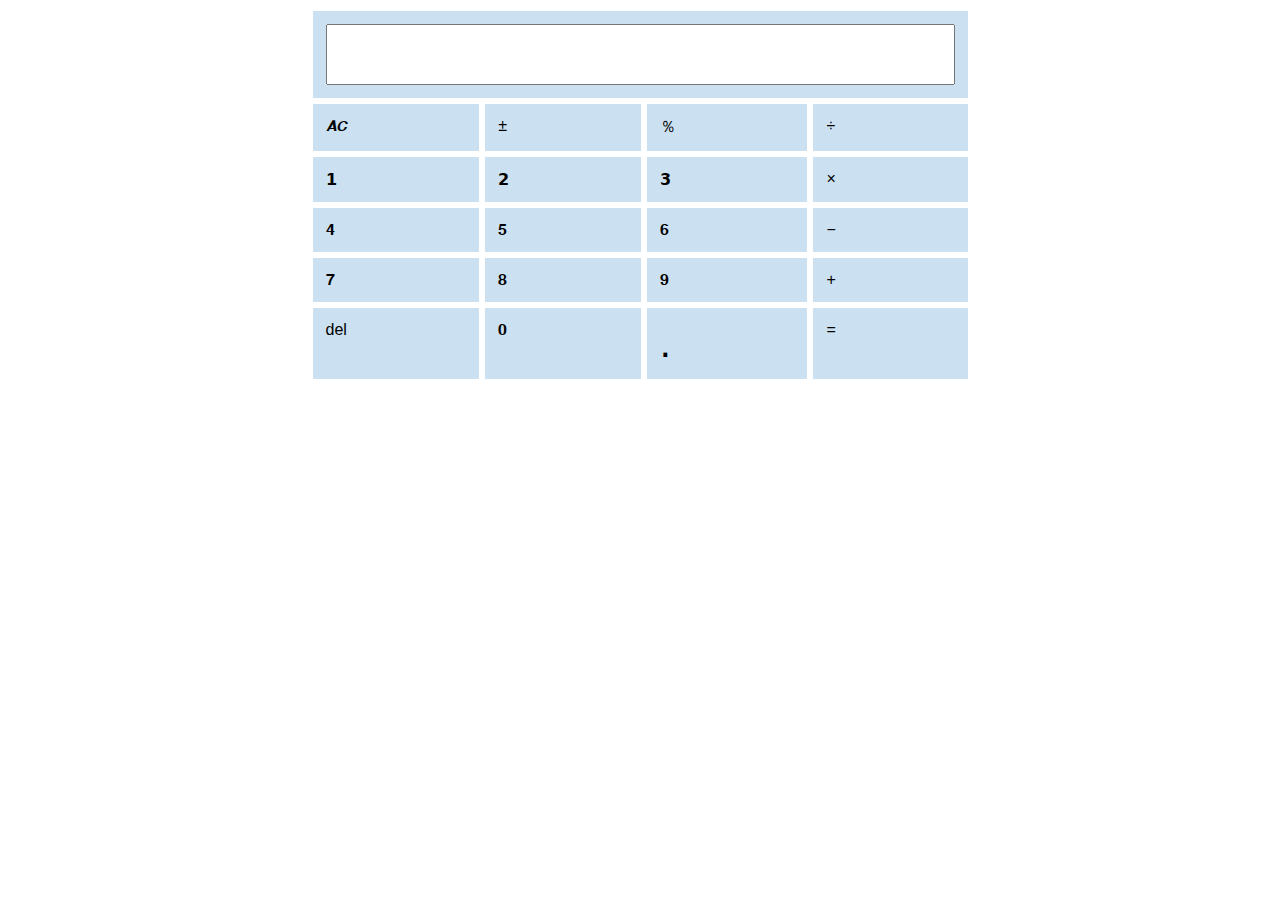
<file: 01_beta_calculator/index.html>
<!DOCTYPE html>
<html>

<head>
    <meta charset="UTF-8">
    <title>Calculator 🧮</title>
    <link rel="stylesheet" href="calculator_index.css">
    <link rel="preconnect" href="https://fonts.googleapis.com">
    <link rel="preconnect" href="https://fonts.gstatic.com" crossorigin>
    <link
        href="https://fonts.googleapis.com/css2?family=Roboto:ital,wght@0,100;0,300;0,400;0,500;0,700;0,900;1,100;1,300;1,400;1,500;1,700;1,900&display=swap"
        rel="stylesheet">
</head>

<body>
    <div id="calculator_border">
        <div id="calculator_body">
            <div class="grid-container">
                <div class="output-item" id="output-display">
                    <div id="display-div">
                        <input type="text" id="input" class="input" value="">
                    </div>
                </div>
                <div class="button" id="ac">𝘼𝘾</div>
                <div class="button" id="plus-minus">±</div> 
                <div class="button" id="percent">％</div>
                <div class="button" id="divide">÷</div>
                <div class="button" id="one">𝟭</div>
                <div class="button" id="two">𝟮</div>
                <div class="button" id="three">𝟯</div>  
                <div class="button" id="multiply">×</div>  
                <div class="button" id="four">𝟒</div>
                <div class="button" id="five">𝟓</div>
                <div class="button" id="six">𝟔</div>  
                <div class="button" id="subtract">−</div>  
                <div class="button" id="seven">𝟕</div>
                <div class="button" id="eight">𝟖</div>
                <div class="button" id="nine">𝟗</div>
                <div class="button" id="add">+</div>
                <div class="button" id="delete">del</div>
                <div class="button" id="zero">𝟎</div>
                <div class="button" id="decimal" style="font-size:40px">.</div>
                <div class="button" id="equals">=</div>

              </div>

              
            
        </div>
    </div>
   



    </div>

    <script src="calculator_index.js"></script>
</body>


</html>
</file>
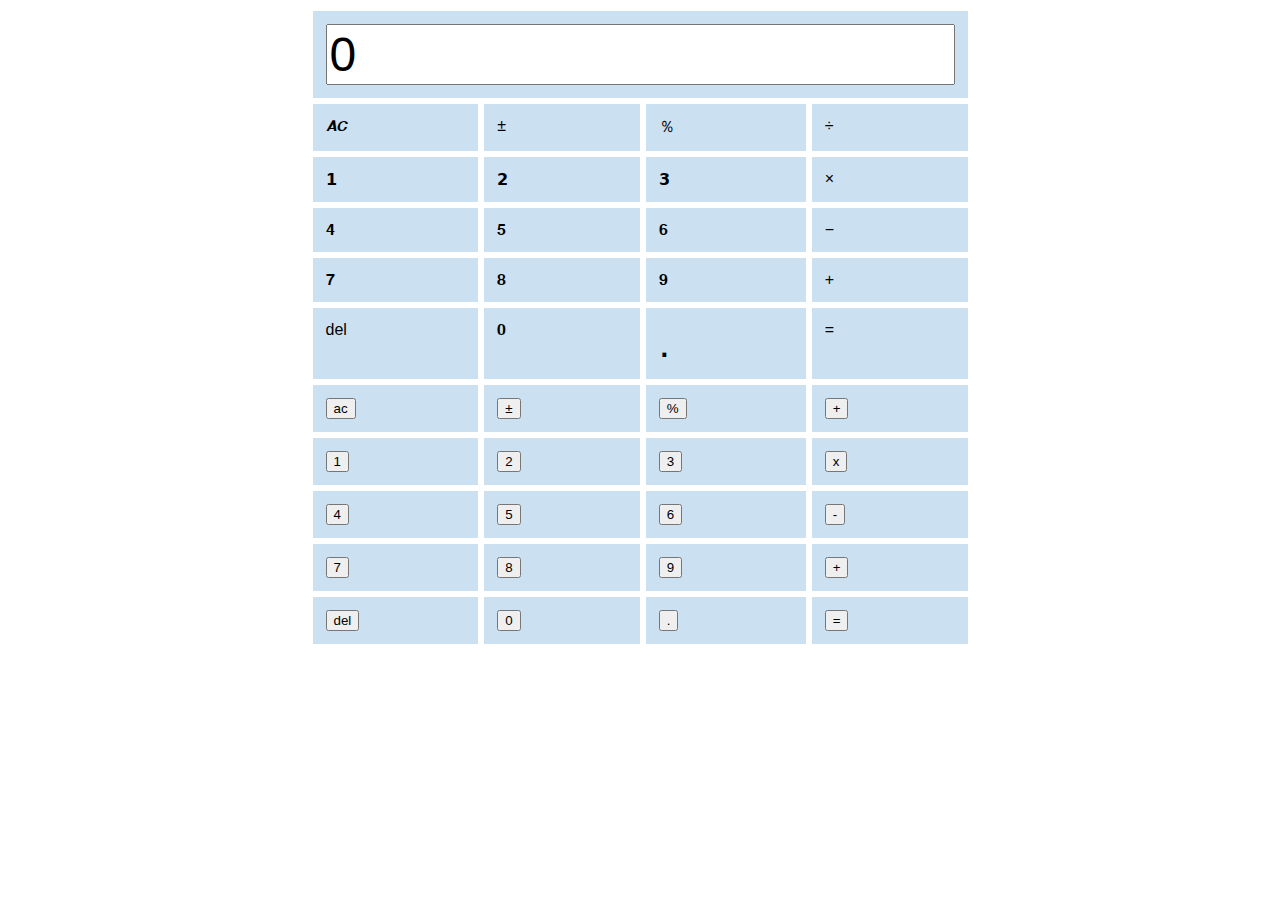
<file: 02_beta_calculator/index.html>
<!DOCTYPE html>
<html>

<head>
    <meta charset="UTF-8">
    <title>Calculator 🧮</title>
    <link rel="stylesheet" href="calculator_index.css">
    <link rel="preconnect" href="https://fonts.googleapis.com">
    <link rel="preconnect" href="https://fonts.gstatic.com" crossorigin>
    <link
        href="https://fonts.googleapis.com/css2?family=Roboto:ital,wght@0,100;0,300;0,400;0,500;0,700;0,900;1,100;1,300;1,400;1,500;1,700;1,900&display=swap"
        rel="stylesheet">
</head>

<body>
    <div id="calculator_border">
        <div id="calculator_body">
            <div class="grid-container">
                <div class="output-item" id="output-display">
                    <div id="display-div">
                        <input type="text" id="input" class="input" value="0">
                    </div>
                </div>
                <div class="button" id="ac">𝘼𝘾</div>
                <div class="button" id="plus-minus">±</div> 
                <div class="button" id="percent">％</div>
                <div class="button" id="divide">÷</div>
                <div class="number" id="one">𝟭</div>
                <div class="number" id="two">𝟮</div>
                <div class="number" id="three">𝟯</div>  
                <div class="button" id="multiply">×</div>  
                <div class="number" id="four">𝟒</div>
                <div class="number" id="five">𝟓</div>
                <div class="number" id="six">𝟔</div>  
                <div class="button" id="subtract">−</div>  
                <div class="number" id="seven">𝟕</div>
                <div class="number" id="eight">𝟖</div>
                <div class="number" id="nine">𝟗</div>
                <div class="button" id="add">+</div>
                <div class="button" id="delete">del</div>
                <div class="number" id="zero">𝟎</div>
                <div class="button" id="decimal" style="font-size:40px">.</div>
                <div class="button" id="equals">=</div>

                <div class="btn"><button class="operat" id="1">ac</button></div>
                <div class="btn"><button class="operat" id="2">±</button></div>
                <div class="btn"><button class="operat" id="3">%</button></div>
                <div class="btn"><button class="operat" id="4">+</button></div>
                <div class="btn"><button class="digit" id="5">1</button></div>
                <div class="btn"><button class="digit" id="6">2</button></div>
                <div class="btn"><button class="digit" id="7">3</button></div>
                <div class="btn"><button class="operat" id="8">x</button></div>
                <div class="btn"><button class="digit" id="9">4</button></div>
                <div class="btn"><button class="digit" id="10">5</button></div>
                <div class="btn"><button class="digit" id="11">6</button></div>
                <div class="btn"><button class="operat" id="12">-</button></div>
                <div class="btn"><button class="digit" id="13">7</button></div>
                <div class="btn"><button class="digit" id="14">8</button></div>
                <div class="btn"><button class="digit" id="15">9</button></div>
                <div class="btn"><button class="operat" id="16">+</button></div>
                <div class="btn"><button class="operat" id="17">del</button></div>
                <div class="btn"><button class="digit" id="18">0</button></div>
                <div class="btn"><button class="decimal" id="19">.</button></div>
                <div class="btn"><button class="operat" id="20">=</button></div>
              </div>


              
            
        </div>
    </div>
   



    </div>

    <script src="calculator_index.js"></script>
</body>


</html>
</file>
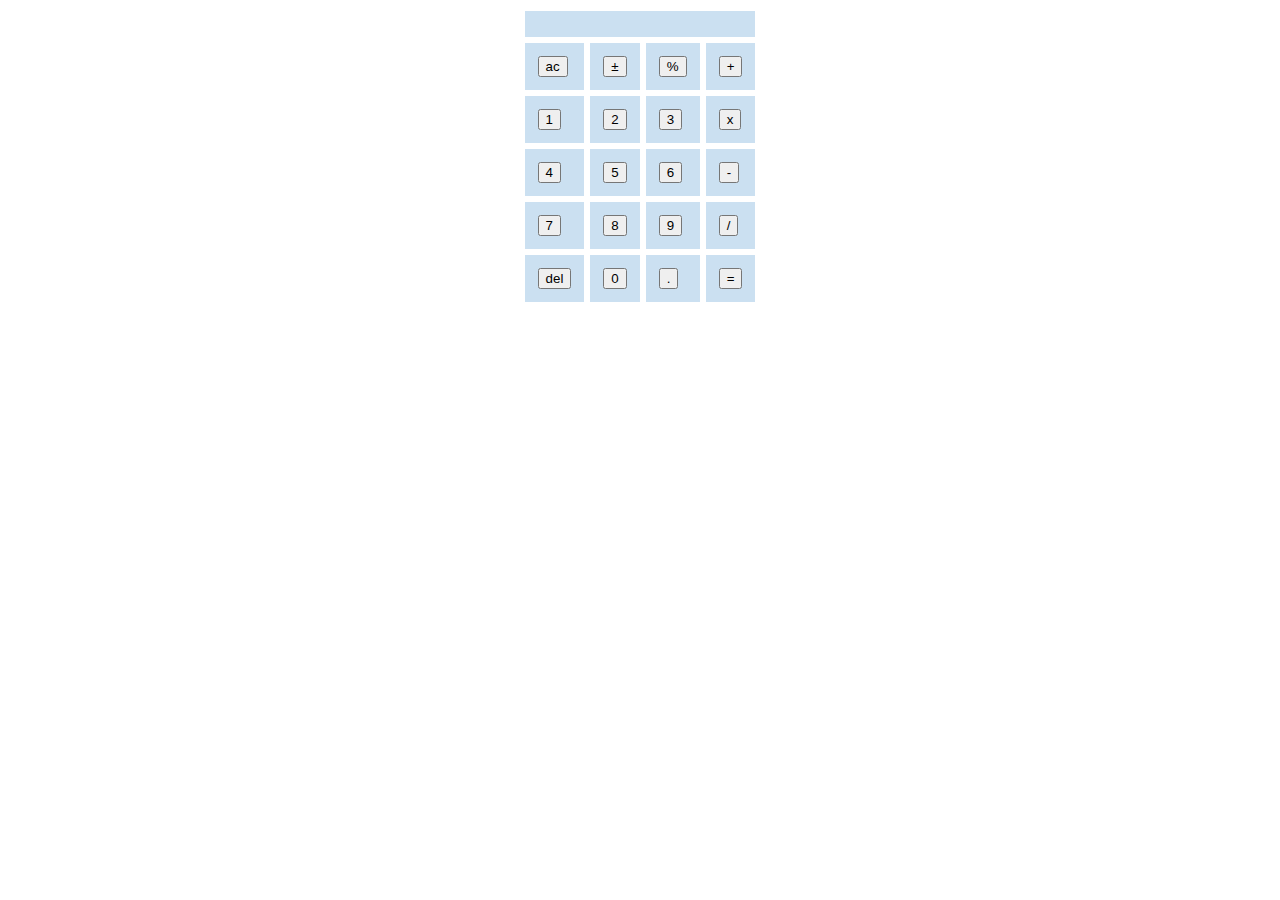
<file: 03_beta_calculator/index.html>
<!DOCTYPE html>
<html>

<head>
    <meta charset="UTF-8">
    <title>Calculator 🧮</title>
    <link rel="stylesheet" href="calculator_index.css">
    <link rel="preconnect" href="https://fonts.googleapis.com">
    <link rel="preconnect" href="https://fonts.gstatic.com" crossorigin>
    <link
        href="https://fonts.googleapis.com/css2?family=Roboto:ital,wght@0,100;0,300;0,400;0,500;0,700;0,900;1,100;1,300;1,400;1,500;1,700;1,900&display=swap"
        rel="stylesheet">
</head>

<body>
    <div id="calculator_border">
        <div id="calculator_body">
            <div class="grid-container">
                <div class="output-item" id="output-display">
                    <div id="display-div">
                        <div id="display" class="display"></div>
                    </div>
                </div>
               

                <div class="btn"><button class="clear" id="clear">ac</button></div>
                <div class="btn"><button class="sign" id="sign">±</button></div>
                <div class="btn"><button class="percentage" id="percentage">%</button></div>
                <div class="btn"><button class="opperate" id="plus">+</button></div>
                <div class="btn"><button class="digits" id="one">1</button></div>
                <div class="btn"><button class="digits" id="two">2</button></div>
                <div class="btn"><button class="digits" id="three">3</button></div>
                <div class="btn"><button class="opperate" id="times">x</button></div>
                <div class="btn"><button class="digits" id="four">4</button></div>
                <div class="btn"><button class="digits" id="five">5</button></div>
                <div class="btn"><button class="digits" id="six">6</button></div>
                <div class="btn"><button class="opperate" id="minus">-</button></div>
                <div class="btn"><button class="digits" id="seven">7</button></div>
                <div class="btn"><button class="digits" id="eight">8</button></div>
                <div class="btn"><button class="digits" id="nine">9</button></div>
                <div class="btn"><button class="opperate" id="divide">/</button></div>
                <div class="btn"><button class="delete" id="delete">del</button></div>
                <div class="btn"><button class="digits" id="zero">0</button></div>
                <div class="btn"><button class="decimal" id="decimal">.</button></div>
                <div class="btn"><button class="equals" id="equals">=</button></div>
              </div>


              
            
        </div>
    </div>
   



    </div>

    <script src="calculator_index.js"></script>
</body>


</html>
</file>
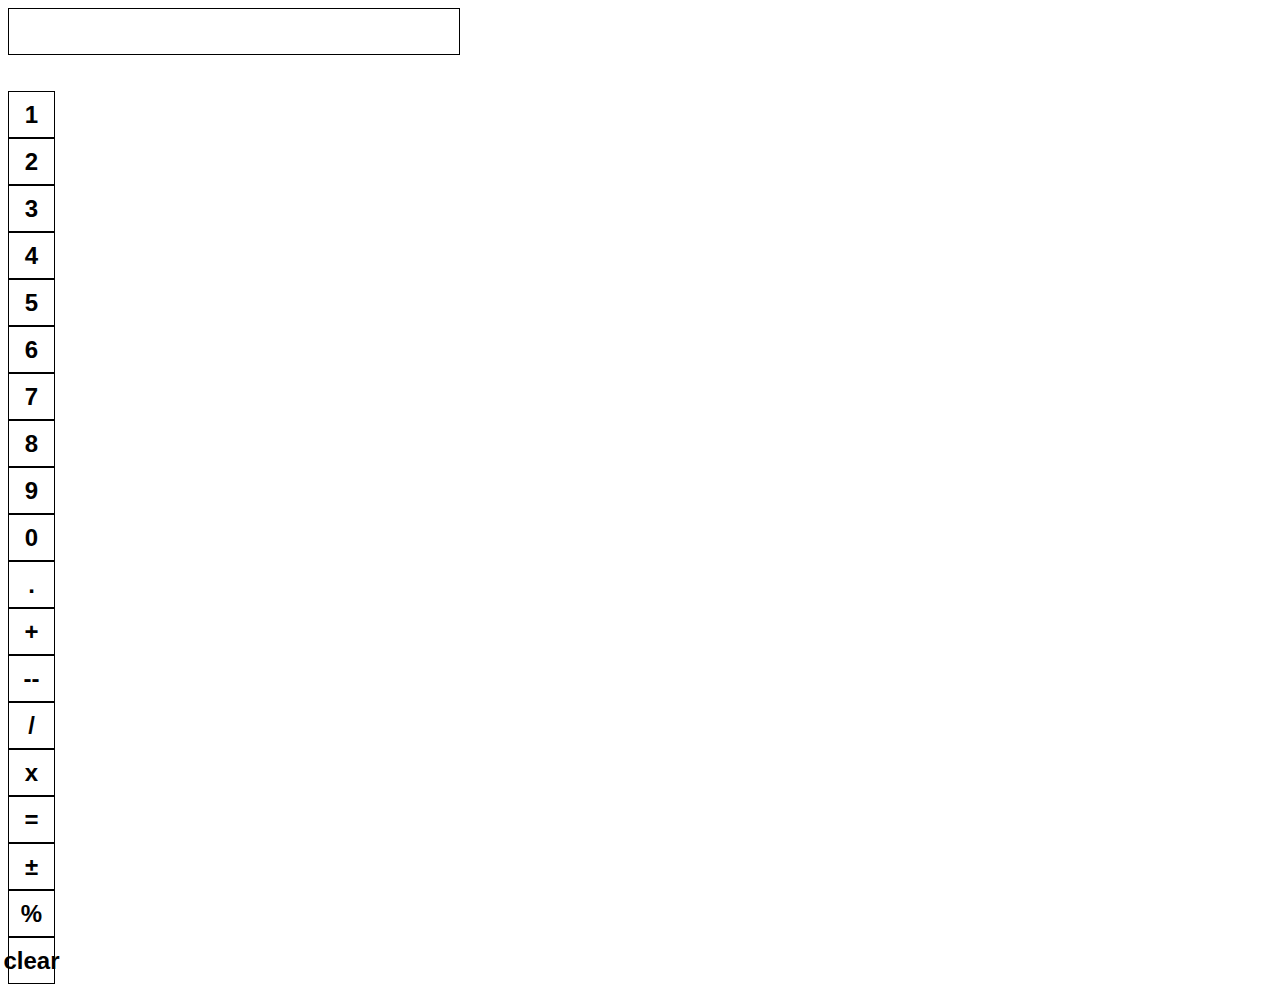
<file: calculator_test/test_calc.html>
<!DOCTYPE html>
<html>

<head>
    <meta charset="UTF-8">
    <title>Calculator 🧮</title>
    <link rel="stylesheet" href="test_calc.css">
    <link rel="preconnect" href="https://fonts.googleapis.com">
    <link rel="preconnect" href="https://fonts.gstatic.com" crossorigin>
    <link
        href="https://fonts.googleapis.com/css2?family=Roboto:ital,wght@0,100;0,300;0,400;0,500;0,700;0,900;1,100;1,300;1,400;1,500;1,700;1,900&display=swap"
        rel="stylesheet">
</head>
<body>
    <div id="test"></div>
    <br>
    <br>
    <div class="dgt">1</div>
    <div class="dgt">2</div>
    <div class="dgt">3</div>
    <div class="dgt">4</div>
    <div class="dgt">5</div>
    <div class="dgt">6</div>
    <div class="dgt">7</div>
    <div class="dgt">8</div>
    <div class="dgt">9</div>
    <div class="dgt">0</div>
    <div class="decimal" id="dec">.</div>
    <div class="operator">+</div>
    <div class="operator">--</div>
    <div class="operator">/</div>
    <div class="operator">x</div>
    <div class="operator">=</div>
    <div class="operator">±</div>
    <div class="operator">%</div>
    <div class="clear" id="clear">clear</div>
    
    <script src="test_calc.js"></script>
</body>


</html>
</file>
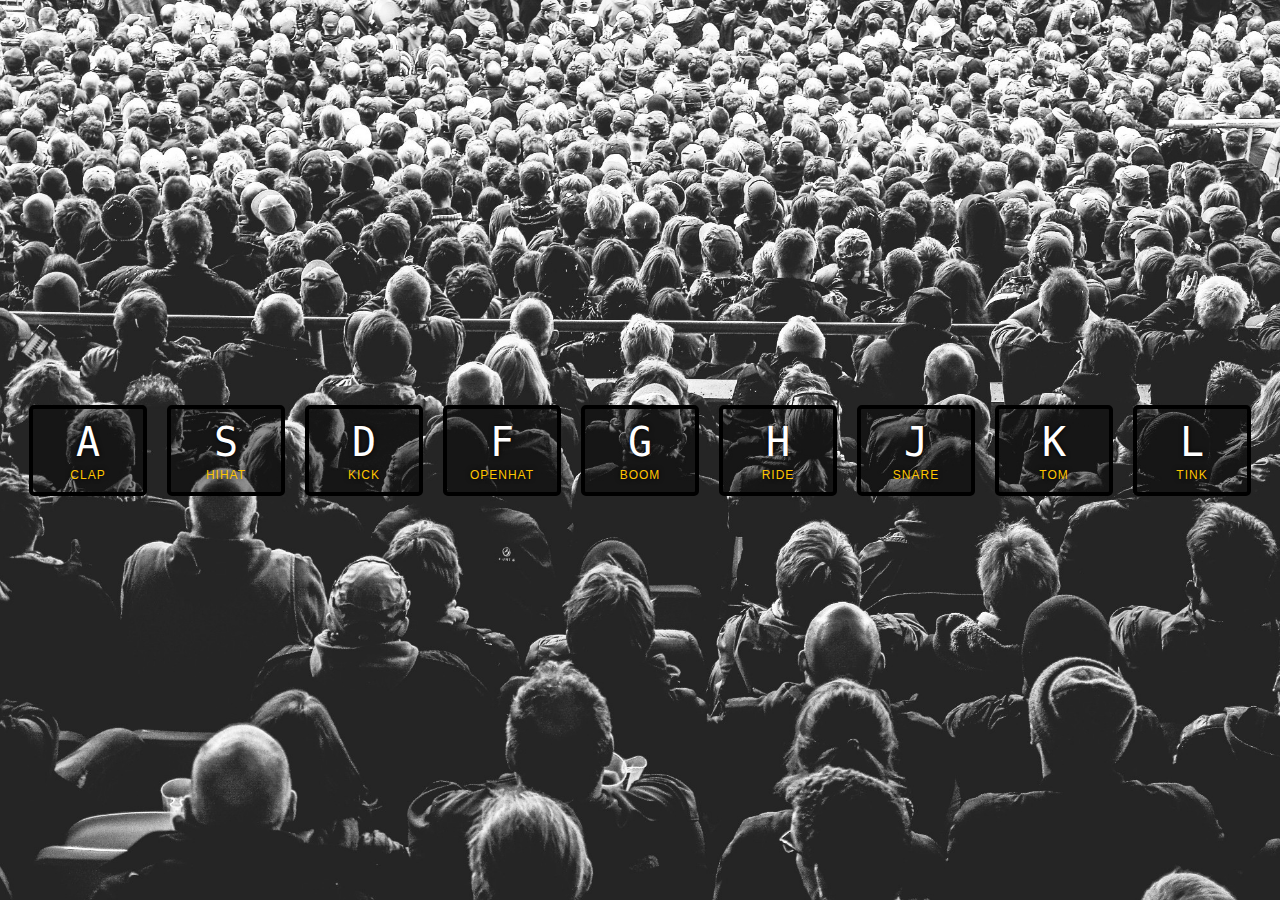
<file: resources/01 - JavaScript Drum Kit/index-FINISHED.html>
<!DOCTYPE html>
<html lang="en">
<head>
  <meta charset="UTF-8">
  <title>JS Drum Kit</title>
  <link rel="stylesheet" href="style.css">
</head>
<body>


  <div class="keys">
    <div data-key="65" class="key">
      <kbd>A</kbd>
      <span class="sound">clap</span>
    </div>
    <div data-key="83" class="key">
      <kbd>S</kbd>
      <span class="sound">hihat</span>
    </div>
    <div data-key="68" class="key">
      <kbd>D</kbd>
      <span class="sound">kick</span>
    </div>
    <div data-key="70" class="key">
      <kbd>F</kbd>
      <span class="sound">openhat</span>
    </div>
    <div data-key="71" class="key">
      <kbd>G</kbd>
      <span class="sound">boom</span>
    </div>
    <div data-key="72" class="key">
      <kbd>H</kbd>
      <span class="sound">ride</span>
    </div>
    <div data-key="74" class="key">
      <kbd>J</kbd>
      <span class="sound">snare</span>
    </div>
    <div data-key="75" class="key">
      <kbd>K</kbd>
      <span class="sound">tom</span>
    </div>
    <div data-key="76" class="key">
      <kbd>L</kbd>
      <span class="sound">tink</span>
    </div>
  </div>

  <audio data-key="65" src="sounds/clap.wav"></audio>
  <audio data-key="83" src="sounds/hihat.wav"></audio>
  <audio data-key="68" src="sounds/kick.wav"></audio>
  <audio data-key="70" src="sounds/openhat.wav"></audio>
  <audio data-key="71" src="sounds/boom.wav"></audio>
  <audio data-key="72" src="sounds/ride.wav"></audio>
  <audio data-key="74" src="sounds/snare.wav"></audio>
  <audio data-key="75" src="sounds/tom.wav"></audio>
  <audio data-key="76" src="sounds/tink.wav"></audio>

<script>
  function removeTransition(e) {
    if (e.propertyName !== 'transform') return;
    e.target.classList.remove('playing');
  }

  function playSound(e) {
    const audio = document.querySelector(`audio[data-key="${e.keyCode}"]`);
    const key = document.querySelector(`div[data-key="${e.keyCode}"]`);
    if (!audio) return;

    key.classList.add('playing');
    audio.currentTime = 0;
    audio.play();
  }

  const keys = Array.from(document.querySelectorAll('.key'));
  keys.forEach(key => key.addEventListener('transitionend', removeTransition));
  window.addEventListener('keydown', playSound);
</script>


</body>
</html>
</file>
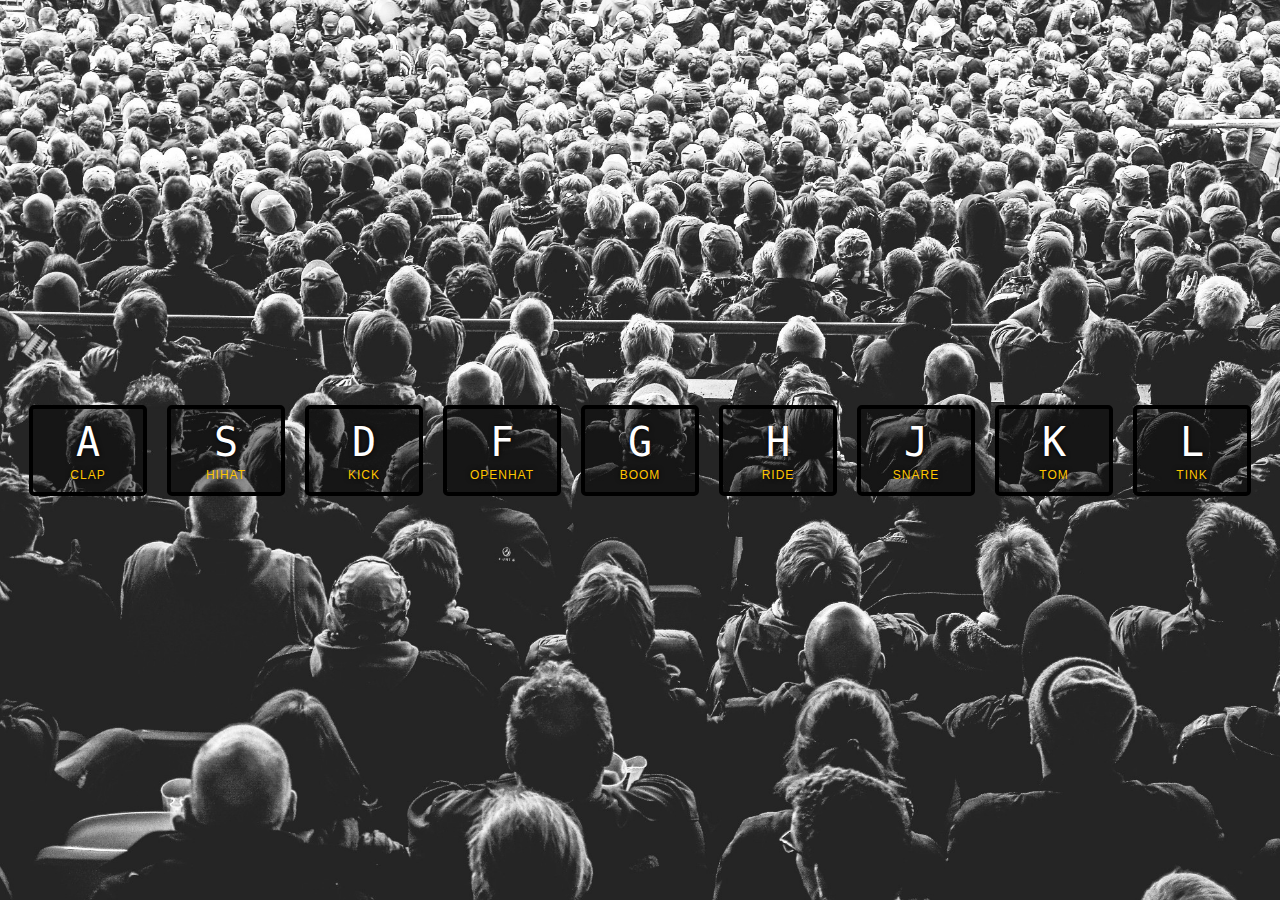
<file: resources/01 - JavaScript Drum Kit/index-START.html>
<!DOCTYPE html>
<html lang="en">
<head>
  <meta charset="UTF-8">
  <title>JS Drum Kit</title>
  <link rel="stylesheet" href="style.css">
</head>
<body>


  <div class="keys">
    <div data-key="65" class="key">
      <kbd>A</kbd>
      <span class="sound">clap</span>
    </div>
    <div data-key="83" class="key">
      <kbd>S</kbd>
      <span class="sound">hihat</span>
    </div>
    <div data-key="68" class="key">
      <kbd>D</kbd>
      <span class="sound">kick</span>
    </div>
    <div data-key="70" class="key">
      <kbd>F</kbd>
      <span class="sound">openhat</span>
    </div>
    <div data-key="71" class="key">
      <kbd>G</kbd>
      <span class="sound">boom</span>
    </div>
    <div data-key="72" class="key">
      <kbd>H</kbd>
      <span class="sound">ride</span>
    </div>
    <div data-key="74" class="key">
      <kbd>J</kbd>
      <span class="sound">snare</span>
    </div>
    <div data-key="75" class="key">
      <kbd>K</kbd>
      <span class="sound">tom</span>
    </div>
    <div data-key="76" class="key">
      <kbd>L</kbd>
      <span class="sound">tink</span>
    </div>
  </div>

  <audio data-key="65" src="sounds/clap.wav"></audio>
  <audio data-key="83" src="sounds/hihat.wav"></audio>
  <audio data-key="68" src="sounds/kick.wav"></audio>
  <audio data-key="70" src="sounds/openhat.wav"></audio>
  <audio data-key="71" src="sounds/boom.wav"></audio>
  <audio data-key="72" src="sounds/ride.wav"></audio>
  <audio data-key="74" src="sounds/snare.wav"></audio>
  <audio data-key="75" src="sounds/tom.wav"></audio>
  <audio data-key="76" src="sounds/tink.wav"></audio>

<script>
window.addEventListener( 'keydown', function (e){
    const sound = document.querySelector(`audio[data-key="${e.keyCode}"]`);
                                                                                /* `audio` select the <audio> tag
                                                                                we use backticks instead of '' because of the 
                                                                                E6 template string method we are about to use...
                                                                                [] attribute or property - of - selector
                                                                                data-key is the property or attribute. depends on the resource you reference.
                                                                                ${} is the ES6 Template String method 
                                                                                in order to feed in a variable string
                                                                                e.keyCode applies the keyCode function
                                                                                to the variable (e) 
                                                                                which will be called back up to the function (e) 
                                                                                by making the new variable sound = to the <audio> tag with a property of the 
                                                                                based on whatever keystroke is key'd down
                                                                                when it matches the data-key's value within the html 
                                                                                eg. a = "65" */  
    const key = document.querySelector(`.key[data-key="${e.keyCode}"]`);        /* accessing the .key class from the <div> tag */
    console.log(sound);                                                         /* to test in console if it's working and see all the event stats */
    if (!sound) return;                                                         /* stop the function from running altogether if there 
                                                                                is no associated data-key value in the html*/
    sound.currentTime = 0;                                                      /* rewinds the audio to the start so one can play in 
                                                                                quick succession the sound */
    sound.play();                                                               /* selects appropriate <audio> tag and plays the .wav file */
    console.log(key);                                                           /* the console shows the div tag with the .key class */
    key.classList.add('playing');
    
    
  });
  
  function removeTransition(e){
    if(e.propertyName !== 'transform') return;
    this.classList.remove('playing');
  };

  
  const keys = document.querySelectorAll('.key');
  keys.forEach(key => key.addEventListener('transitionend', removeTransition)); 
    
</script>


</body>
</html>
</file>
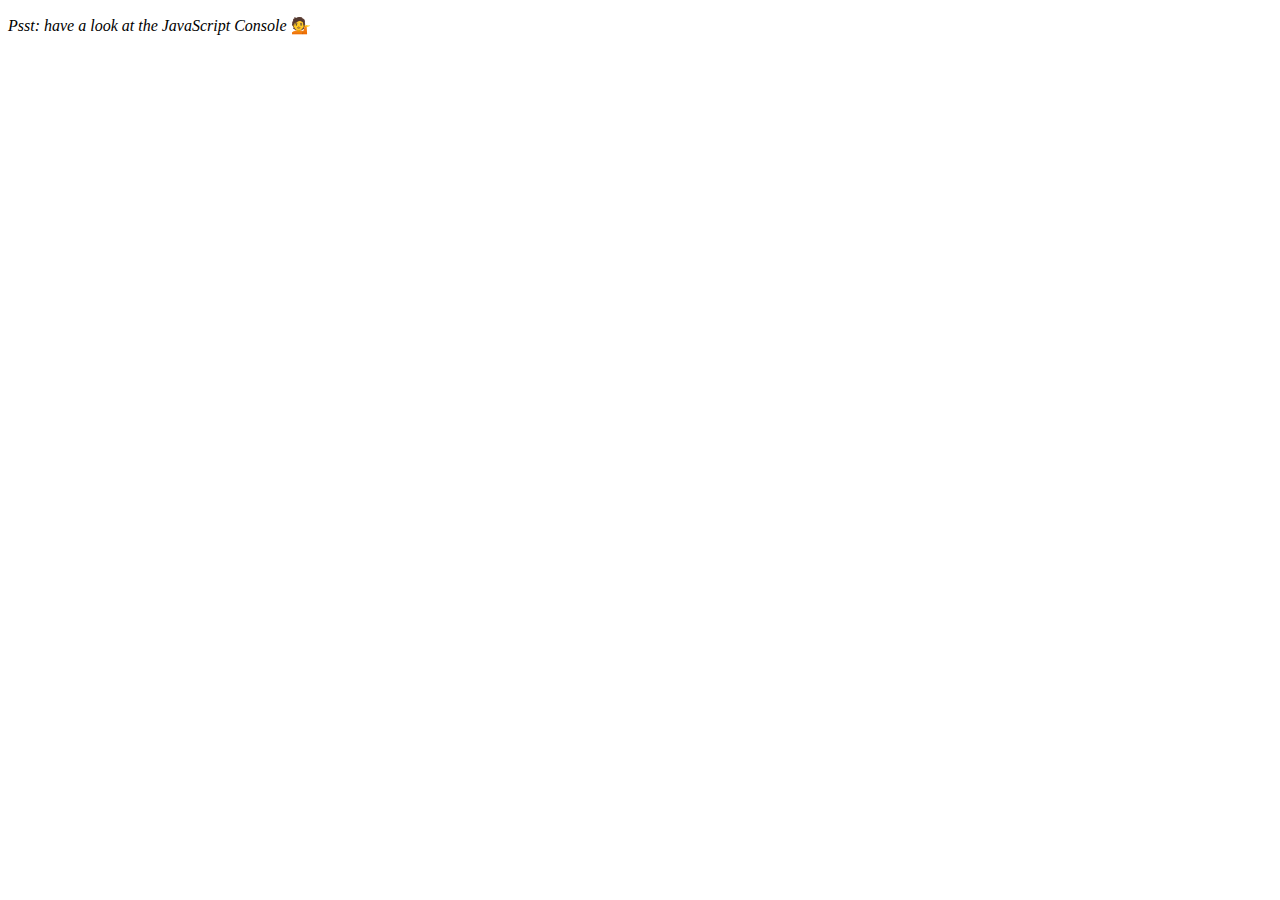
<file: resources/04 - Array Cardio Day 1/index-FINISHED.html>
<!DOCTYPE html>
<html lang="en">
<head>
  <meta charset="UTF-8">
  <title>Array Cardio 💪</title>
</head>
<body>
  <p><em>Psst: have a look at the JavaScript Console</em> 💁</p>
  <script>
    // Get your shorts on - this is an array workout!
    // ## Array Cardio Day 1

    // Some data we can work with

    const inventors = [
      { first: 'Albert', last: 'Einstein', year: 1879, passed: 1955 },
      { first: 'Isaac', last: 'Newton', year: 1643, passed: 1727 },
      { first: 'Galileo', last: 'Galilei', year: 1564, passed: 1642 },
      { first: 'Marie', last: 'Curie', year: 1867, passed: 1934 },
      { first: 'Johannes', last: 'Kepler', year: 1571, passed: 1630 },
      { first: 'Nicolaus', last: 'Copernicus', year: 1473, passed: 1543 },
      { first: 'Max', last: 'Planck', year: 1858, passed: 1947 },
      { first: 'Katherine', last: 'Blodgett', year: 1898, passed: 1979 },
      { first: 'Ada', last: 'Lovelace', year: 1815, passed: 1852 },
      { first: 'Sarah E.', last: 'Goode', year: 1855, passed: 1905 },
      { first: 'Lise', last: 'Meitner', year: 1878, passed: 1968 },
      { first: 'Hanna', last: 'Hammarström', year: 1829, passed: 1909 }
    ];

    const people = [
      'Bernhard, Sandra', 'Bethea, Erin', 'Becker, Carl', 'Bentsen, Lloyd', 'Beckett, Samuel', 'Blake, William', 'Berger, Ric', 'Beddoes, Mick', 'Beethoven, Ludwig',
      'Belloc, Hilaire', 'Begin, Menachem', 'Bellow, Saul', 'Benchley, Robert', 'Blair, Robert', 'Benenson, Peter', 'Benjamin, Walter', 'Berlin, Irving',
      'Benn, Tony', 'Benson, Leana', 'Bent, Silas', 'Berle, Milton', 'Berry, Halle', 'Biko, Steve', 'Beck, Glenn', 'Bergman, Ingmar', 'Black, Elk', 'Berio, Luciano',
      'Berne, Eric', 'Berra, Yogi', 'Berry, Wendell', 'Bevan, Aneurin', 'Ben-Gurion, David', 'Bevel, Ken', 'Biden, Joseph', 'Bennington, Chester', 'Bierce, Ambrose',
      'Billings, Josh', 'Birrell, Augustine', 'Blair, Tony', 'Beecher, Henry', 'Biondo, Frank'
    ];
    
    // Array.prototype.filter()
    // 1. Filter the list of inventors for those who were born in the 1500's
    const fifteen = inventors.filter(inventor => (inventor.year >= 1500 && inventor.year < 1600));

    console.table(fifteen);

    // Array.prototype.map()
    // 2. Give us an array of the inventor first and last names
    const fullNames = inventors.map(inventor => `${inventor.first} ${inventor.last}`);
    console.log(fullNames);

    // Array.prototype.sort()
    // 3. Sort the inventors by birthdate, oldest to youngest
    // const ordered = inventors.sort(function(a, b) {
    //   if(a.year > b.year) {
    //     return 1;
    //   } else {
    //     return -1;
    //   }
    // });

    const ordered = inventors.sort((a, b) => a.year > b.year ? 1 : -1);
    console.table(ordered);

    // Array.prototype.reduce()
    // 4. How many years did all the inventors live?
    const totalYears = inventors.reduce((total, inventor) => {
      return total + (inventor.passed - inventor.year);
    }, 0);

    console.log(totalYears);

    // 5. Sort the inventors by years lived
    const oldest = inventors.sort(function(a, b) {
      const lastInventor = a.passed - a.year;
      const nextInventor = b.passed - b.year;
      return lastInventor > nextInventor ? -1 : 1;
    });
    console.table(oldest);

    // 6. create a list of Boulevards in Paris that contain 'de' anywhere in the name
    // https://en.wikipedia.org/wiki/Category:Boulevards_in_Paris

    // const category = document.querySelector('.mw-category');
    // const links = Array.from(category.querySelectorAll('a'));
    // const de = links
    //             .map(link => link.textContent)
    //             .filter(streetName => streetName.includes('de'));

    // 7. sort Exercise
    // Sort the people alphabetically by last name
    const alpha = people.sort((lastOne, nextOne) => {
      const [aLast, aFirst] = lastOne.split(', ');
      const [bLast, bFirst] = nextOne.split(', ');
      return aLast > bLast ? 1 : -1;
    });
    console.log(alpha);

    // 8. Reduce Exercise
    // Sum up the instances of each of these
    const data = ['car', 'car', 'truck', 'truck', 'bike', 'walk', 'car', 'van', 'bike', 'walk', 'car', 'van', 'car', 'truck', 'pogostick'];

    const transportation = data.reduce(function(obj, item) {
      if (!obj[item]) {
        obj[item] = 0;
      }
      obj[item]++;
      return obj;
    }, {});

    console.log(transportation);

  </script>
</body>
</html>
</file>
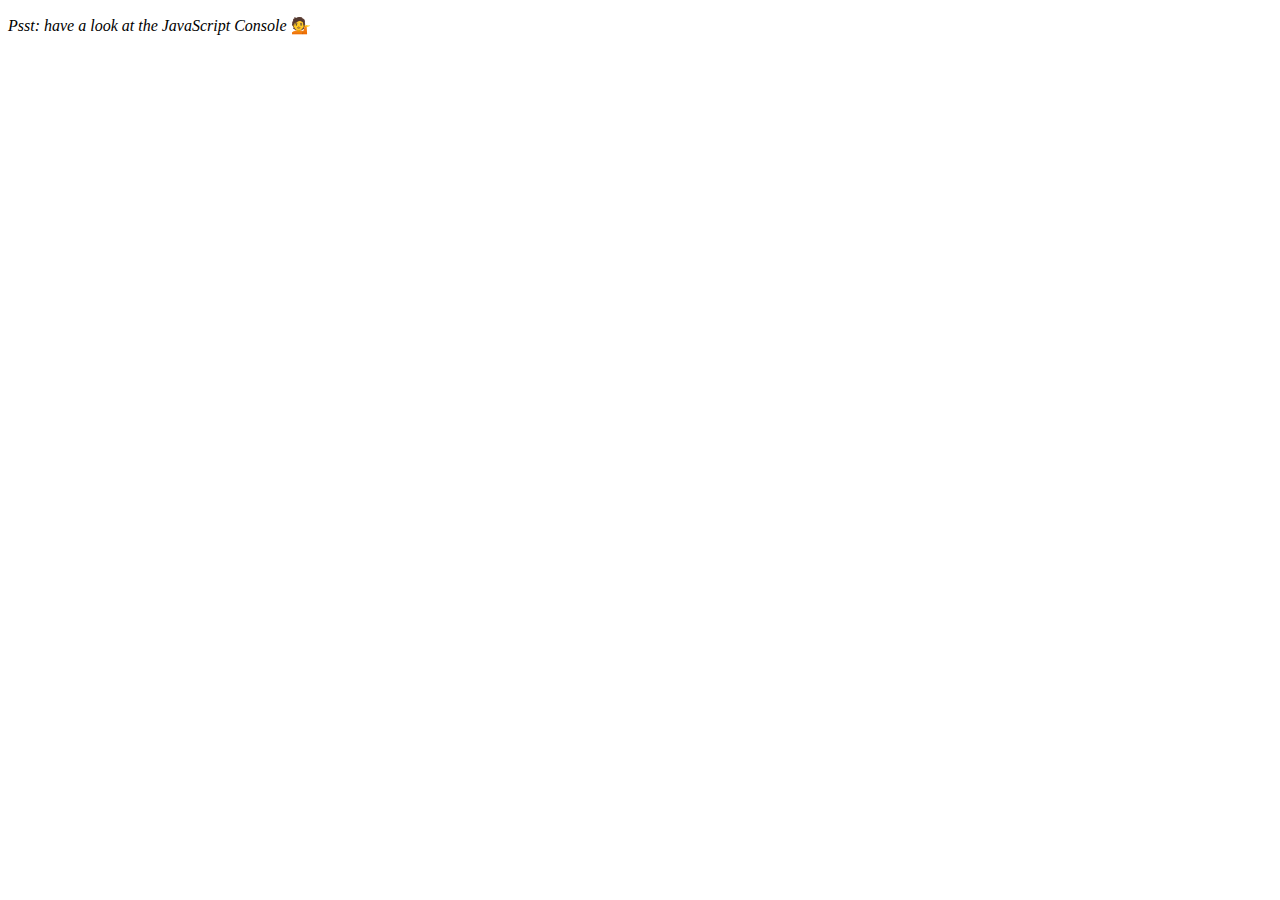
<file: resources/04 - Array Cardio Day 1/index-START.html>
<!DOCTYPE html>
<html lang="en">
<head>
  <meta charset="UTF-8">
  <title>Array Cardio 💪</title>
</head>
<body>
  <p><em>Psst: have a look at the JavaScript Console</em> 💁</p>
  <script>
    // Get your shorts on - this is an array workout!
    // ## Array Cardio Day 1

    // Some data we can work with

    const inventors = [
      { first: 'Albert', last: 'Einstein', year: 1879, passed: 1955 },
      { first: 'Isaac', last: 'Newton', year: 1643, passed: 1727 },
      { first: 'Galileo', last: 'Galilei', year: 1564, passed: 1642 },
      { first: 'Marie', last: 'Curie', year: 1867, passed: 1934 },
      { first: 'Johannes', last: 'Kepler', year: 1571, passed: 1630 },
      { first: 'Nicolaus', last: 'Copernicus', year: 1473, passed: 1543 },
      { first: 'Max', last: 'Planck', year: 1858, passed: 1947 },
      { first: 'Katherine', last: 'Blodgett', year: 1898, passed: 1979 },
      { first: 'Ada', last: 'Lovelace', year: 1815, passed: 1852 },
      { first: 'Sarah E.', last: 'Goode', year: 1855, passed: 1905 },
      { first: 'Lise', last: 'Meitner', year: 1878, passed: 1968 },
      { first: 'Hanna', last: 'Hammarström', year: 1829, passed: 1909 }
    ];

    const people = [
      'Bernhard, Sandra', 'Bethea, Erin', 'Becker, Carl', 'Bentsen, Lloyd', 'Beckett, Samuel', 'Blake, William', 'Berger, Ric', 'Beddoes, Mick', 'Beethoven, Ludwig',
      'Belloc, Hilaire', 'Begin, Menachem', 'Bellow, Saul', 'Benchley, Robert', 'Blair, Robert', 'Benenson, Peter', 'Benjamin, Walter', 'Berlin, Irving',
      'Benn, Tony', 'Benson, Leana', 'Bent, Silas', 'Berle, Milton', 'Berry, Halle', 'Biko, Steve', 'Beck, Glenn', 'Bergman, Ingmar', 'Black, Elk', 'Berio, Luciano',
      'Berne, Eric', 'Berra, Yogi', 'Berry, Wendell', 'Bevan, Aneurin', 'Ben-Gurion, David', 'Bevel, Ken', 'Biden, Joseph', 'Bennington, Chester', 'Bierce, Ambrose',
      'Billings, Josh', 'Birrell, Augustine', 'Blair, Tony', 'Beecher, Henry', 'Biondo, Frank'
    ];




    
    /////////////////////////////////////////////////////////////////////////////////////////
    // ---------------------- FILTER() ----------------------------------------------------

            // 1. Filter the list of inventors for those who were born in the 1500's

    // Array.prototype.filter()

    // one way to do this example:

    const fifteenHundo = inventors.filter(function (inventor) {
      if ( inventor.year >= 1500 && inventor.year < 1600){
        return true; // true means to keep it!
                    //  no need to use an else statement. if you don't return anything
                    //  other than a true statement .... there is no need to include else false
      }});
      console.log("1a = list below")
      console.log(fifteenHundo);


    // a simpler way to write all that code and reduce the complexity is the following:
    // because the statement is looking for a boolean of true 
    // we can summarize the code as follows:


    const fifteen = inventors.filter(inventor => inventor.year >= 1500 && inventor.year < 1600);
    console.log("1b = table below")
    console.table(fifteen);

    // also note the use of console.table(); nice eh?


    /////////////////////////////////////////////////////////////////////////////////////////
    // ---------------------- MAP() ---------------------------------------------------------

    // Array.prototype.map()

      // WHAT DOES MAP DO?

      // map() takes in an ARRAY

      // it does something with that array

      // then returns a NEW array but of the same LENGTH

      // think of map() as a sort of factory machine where it takes in a raw material and will stamp is somehow
      // and then kick out that item on the other end.
      // with filter() you can bring in 10 things and return 2
      // map() will always return the same amount of items you give it


    // 2. Give us an array of the inventors first and last names


      // building off of the more concise and cleaner way we wrote the first example we could
      //  choose to do things this way: 
        

        const completeNames = inventors.map(inventor =>  inventor.first + inventor.last);
        console.log("2a = list below")
        console.log(completeNames);

      // notice the issue with the spacing as it is returning the first and last names mashed
      // together. so we need to add + " " + 
      // like so

        const allNames = inventors.map(inventor => inventor.first + ' ' + inventor.last);
        console.log("2b = list below")
        console.log(allNames);
        
        //  or we could use the string variable operator `${}` 
        //  in which case we don't need to worry about the + or the srting spacer ' ' 
        //  note the placement of the back-tics `` 

    const fullNames = inventors.map(inventor => `${inventor.first} ${inventor.last}`);
    console.log("2c = list below")  
    console.log(fullNames);




    
    /////////////////////////////////////////////////////////////////////////////////////////
    // ---------------------- SORT() ----------------------------------------------------

          // 3. Sort the inventors by birth-date, oldest to youngest
    
    
    // Array.prototype.sort()

    //  the way that sort works is you get two items and you're asked to sort just those two
    //  items. So in this case you ask, "is person A older than person B ?  " and if so you
    //  you put the older person on top
    //  the way we do that is be returning 1 and -1


    const ordered = inventors.sort(function(a, b){
      if (a.year > b.year){
        return 1;
      } else {
        return -1;
      }
    });
    console.log("3a = table below")
    console.table(ordered);


    // the other way to write this in shorter format is to use a ternary operator. 
    // example --- using "ordered2" as we already declared "ordered" as a const and 
    // do not want to get a compile error:

    const ordered2 = inventors.sort((a, b) => a.year > b.year ? 1 : -1);
    console.log("3b = table below");
    console.table(ordered2);





    /////////////////////////////////////////////////////////////////////////////////////////
    // ---------------------- REDUCE() ----------------------------------------------------

          // 4. How many years did all the inventors live all together?


    // Array.prototype.reduce()
    
    // where as sort() and map() and filter() sort them or turn them into something else or
    // filter them down what a reduce() will allow you to build something on every single one
    
    
    // here is an example of something that is commonly done that works fine 
    // without using reduce().... 

    var totalYears = 0;

    for (var i = 0; i < inventors.length; i++) {
      totalYears += (inventors[i].passed - inventors[i].year)
    };
    console.log("4a = amount below") ; 
    console.log(totalYears);


      // but what using reduce() will do is give you a running total or what you've returned
      // from this function last time, that is the last time around
      // remember that all of these methods are just looping through your data arrays

      // a reduce() is a much cleaner way to do that and you don't have to use the crazy
      // [i] square bracket [i] thing that is kinda confusing
      
      // here is an example using the reduce() operator that doesn't quite work....

    const allYears = inventors.reduce((total, inventor) => {
      return total + (inventor.passed - inventor.year)
    } );
    console.log("4b = amount below");
    console.log(allYears);

    // this doesn't work so.... what is happening is that the first time around the loop
    // the "total" hasn't been defined so the way we fix it is by adding an initial return
    // value of 0, as the second value parameter of reduce((value1), value2); 
    // so it looks like this:

    const sumYears = inventors.reduce((total, inventor) => {
      return total + (inventor.passed - inventor.year);
    },0);
    console.log("4c = amount below")
    console.log(sumYears);


    //  so it may help to think of this like this

    // 1. we are defining the const sum years as

    //          const sumYears =

    // 2. a function that will build upon something using each pass through the array
    //     called inventors by using the reduce method

    //          inventors.reduce()
    
    // 3. from the reduce method we want to return the total amount since we are
    //      looking for a single number in the end as well as a variable to hold
    //      the amount from each time the loop passes through which I will call
    //      newVariable (in the example we say 'inventor').

    //          inventors.reduce(total, newVariable)

    // 4. and we also want to return a value of the years that is the difference
    //      between each inventor was born and when they died

    //          newVariable.passed - newVariable.year


    // 5. so the return statement looks like

    //          return total + (newVariable.passed = newVariable.year)

    //     as total corresponds to the word 'total' in the properties defined in reduce(total)

    //     and (newVariable.passed = newVariable.year) corresponds to the property of reduce(newVariable)

    // 6.  but because only newVariable is defined after the return statement
    //      we need to add the , 0 to kick off the value of total AFTER the => {}
  
    





    /////////////////////////////////////////////////////////////////////////////////////////
    // ---------------------- SORT() ----------------------------------------------------

    // 5. Sort the inventors by years lived


    const oldest = inventors.sort(function(a, b){
      const lastInventor = a.passed - a.year;
      const nextInventor = b.passed - b.year;
        if (lastInventor > nextInventor){
          return -1;
        }else{
          return 1;
        }
    });
    console.log("5a = below");
    console.table(oldest);


    // we can use our ternary operator to again, simplify this statement:

    const elder = inventors.sort(function(a,b){
      const lastGuy = a.passed - a.year;
      const nextGuy = b.passed - b.year;
      return lastGuy > nextGuy ? -1 : 1;
    });
    console.log("5b = below");
    console.table(elder);

    // so we can see that the "if" statement can be removed entirely by the ternary operator.





    /////////////////////////////////////////////////////////////////////////////////////////
    // ---------------------- MAP() ----------------------------------------------------
    
    // 6. see solution6.js
    
    /////////////////////////////////////////////////////////////////////////////////////////
    // ---------------------- SORT () ----------------------------------------------------


    // 7. sort Exercise
    // Sort the people alphabetically by last name


    const peopleByLastName = people.sort((lastOne,nextOne)=>{
      const [aLast, aFirst] = lastOne.split(', ');
      const [bLast, bFirst] = nextOne.split(', ');
      return aLast > bLast ? 1 : -1;
       
    });
    console.log("7 = below");
    console.log(peopleByLastName);




    /////////////////////////////////////////////////////////////////////////////////////////
    // ---------------------- REDUCE () ----------------------------------------------------


    // 8. Reduce Exercise
    // Sum up the instances of each of these



    const data = ['car', 'car', 'truck', 'truck', 'bike', 'walk', 'car', 'van', 'bike', 'walk', 'car', 'van', 'car', 'truck' ];
    
    const transportation = data.reduce(function(obj, item){
    }, {})


    // so this is the way you start: obj gets a {} and item gets a {} seperated by a ,

    // so to see what's going on we write within the object function's {} the following

    const transport2 = data.reduce(function(obj, item){
      console.log(item);
      return obj;
    
    },{})

    //Now what we want to do is we need to say if well, 
    // let's do this! We'll say object of item plus plus 
    // And usually what that would do. 
    // If we had a walk O here, 
    // it would just increment it to 1, 
    // but because we don't know if that key exists just yet 
    // what we need to do is check for it on the end here 


    // so we have to say 
    // if there is no object item then object item is equal to zero


    // ------- SOLUTION --------------------------------------------------------------------------

    const transport3 = data.reduce(function(obj, item){
      if(!obj[item]){
        obj[item] = 0;
      }
      obj[item]++;
      return obj;
    
    },{})

    console.log(transport3);

    /////////////////////////////////////////////////////////////////////////////////////////
    // --------------------------------------------------------------------------  


    const transport4 = data.reduce((obj, item) => {
      if(!obj[item]){
        obj[item] = 0;
      }
      obj[item]++;
      return obj;
    
    },{})

    console.log(transport4);

  

  </script>
</body>
</html>
</file>
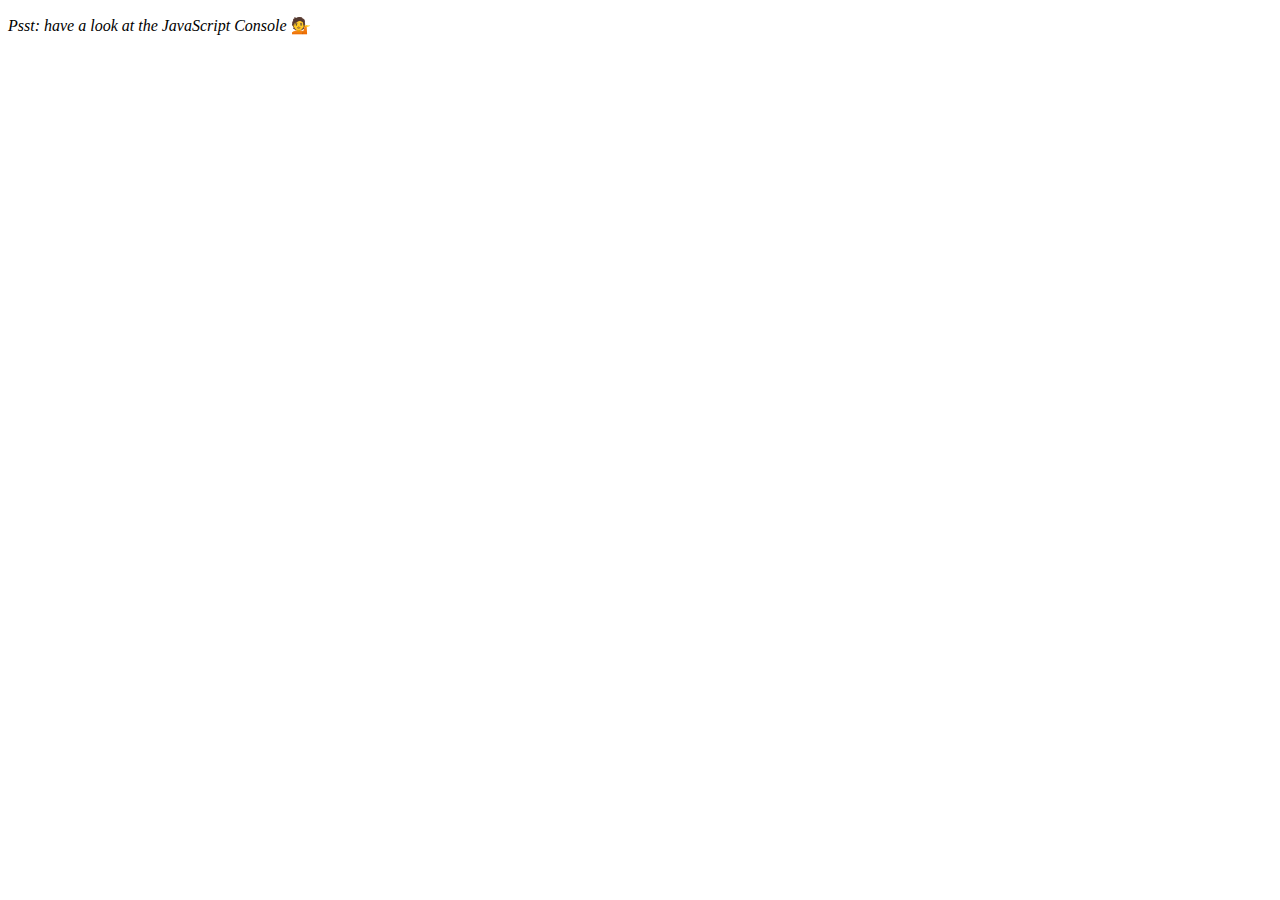
<file: resources/07 - Array Cardio Day 2/index-FINISHED.html>
<!DOCTYPE html>
<html lang="en">
<head>
  <meta charset="UTF-8">
  <title>Array Cardio 💪💪</title>
</head>
<body>
  <p><em>Psst: have a look at the JavaScript Console</em> 💁</p>
  <script>
    // ## Array Cardio Day 2

    const people = [
      { name: 'Wes', year: 1988 },
      { name: 'Kait', year: 1986 },
      { name: 'Irv', year: 1970 },
      { name: 'Lux', year: 2015 }
    ];

    const comments = [
      { text: 'Love this!', id: 523423 },
      { text: 'Super good', id: 823423 },
      { text: 'You are the best', id: 2039842 },
      { text: 'Ramen is my fav food ever', id: 123523 },
      { text: 'Nice Nice Nice!', id: 542328 }
    ];

    // Some and Every Checks
    // Array.prototype.some() // is at least one person 19?
    // const isAdult = people.some(function(person) {
    //   const currentYear = (new Date()).getFullYear();
    //   if(currentYear - person.year >= 19) {
    //     return true;
    //   }
    // });

    const isAdult = people.some(person => ((new Date()).getFullYear()) - person.year >= 19);

    console.log({isAdult});
    // Array.prototype.every() // is everyone 19?

    const allAdults = people.every(person => ((new Date()).getFullYear()) - person.year >= 19);
    console.log({allAdults});

    // Array.prototype.find()
    // Find is like filter, but instead returns just the one you are looking for
    // find the comment with the ID of 823423


    const comment = comments.find(comment => comment.id === 823423);

    console.log(comment);

    // Array.prototype.findIndex()
    // Find the comment with this ID
    // delete the comment with the ID of 823423
    const index = comments.findIndex(comment => comment.id === 823423);
    console.log(index);

    // comments.splice(index, 1);

    const newComments = [
      ...comments.slice(0, index),
      ...comments.slice(index + 1)
    ];

  </script>
</body>
</html>
</file>
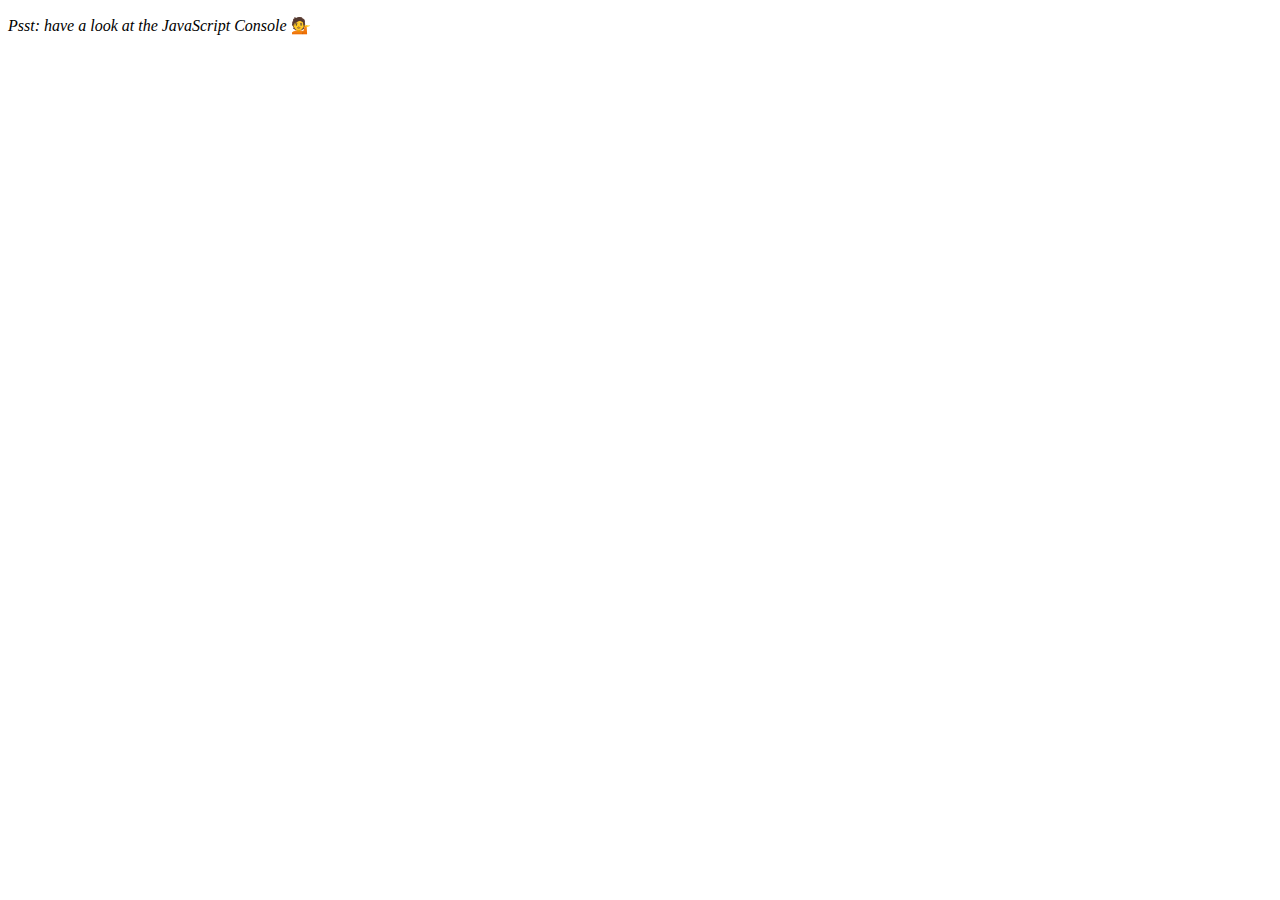
<file: resources/07 - Array Cardio Day 2/index-START.html>
<!DOCTYPE html>
<html lang="en">
<head>
  <meta charset="UTF-8">
  <title>Array Cardio 💪💪</title>
</head>
<body>
  <p><em>Psst: have a look at the JavaScript Console</em> 💁</p>
  <script>
    // ## Array Cardio Day 2

    const people = [
      { name: 'Wes', year: 1988 },
      { name: 'Kait', year: 1986 },
      { name: 'Irv', year: 1970 },
      { name: 'Lux', year: 2015 }
    ];

    const comments = [
      { text: 'Love this!', id: 523423 },
      { text: 'Super good', id: 823423 },
      { text: 'You are the best', id: 2039842 },
      { text: 'Ramen is my fav food ever', id: 123523 },
      { text: 'Nice Nice Nice!', id: 542328 }
    ];

    // Some and Every Checks


     /////////////////////////////////////////////////////////////////////////////////
    
    
    // Array.prototype.some() // is at least one person 19 or older?

    //------ SOLUTION ------------------------------------------------------------
    //---------------------- .some() ----------------------------------------------


    const isAdult = people.some(function(person){
          const currentYear = (new Date()).getFullYear();
          if(currentYear - person.year >= 19){
            return true;
          }
    });

    console.log("1a = ")
    console.log({isAdult});

    // now to rewrite it simpler:


    const isOfAge = people.some(person => {
      const currentYear = (new Date()).getFullYear()
    return currentYear - person.year >= 19;
    });

    console.log("1b = ")
    console.log({isOfAge});


    // or to be a hotshot asshole and use the implicit return:


    const is19 = people.some(person => ((new Date()).getFullYear()) - person.year >=19 );

    console.log("1c = ")
    console.log({is19});


    /////////////////////////////////////////////////////////////////////////////////
    //---------------------- end ----------------------------------------------
    /////////////////////////////////////////////////////////////////////////////////





    // Array.prototype.every() // is everyone 19 or older?






    //------ SOLUTION -------------------------------------------------------------
    //-------------------- .every() ----------------------------------------------

    // this one is easy
    // just take the previous operation and change out some() to every()
    // and replace the const variable from is19 or isOfAge or isAdult
    // to allAdults and there ya go.



    const allAdults = people.every(person => {
      const currentYear = (new Date()).getFullYear()
      return currentYear - person.year >= 19;

    });

    console.log("2a = ");
    console.log({allAdults});


    /////////////////////////////////////////////////////////////////////////////////
    //---------------------- end ----------------------------------------------------
    /////////////////////////////////////////////////////////////////////////////////





    // Array.prototype.find()
    // Find is like filter, but instead returns just the one you are looking for
    // find the comment with the ID of 823423






    
    //------ SOLUTION -------------------------------------------------------------
    //-------------------- find() ----------------------------------------------

    const identifier = comments.find(comment =>{ 
    if (comment.id === 823423){
      return true;
    }
    
    });

    console.log("3a = ");
    console.log(identifier);

    // to turn this into an arrow function with an implicit return

    const comment = comments.find(comment => comment.id === 823423);

    console.log("3b = ");
    console.log(comment);


    ///////////////////////////////////////////////////////////////////////////////// 
    //---------------------- end ----------------------------------------------------
    /////////////////////////////////////////////////////////////////////////////////




    // Array.prototype.findIndex()
    // Find the comment with this ID
    // delete the comment with the ID of 823423

    console.log("here is the data")
    console.table(comments);


    
    //------ SOLUTION -------------------------------------------------------------
    //-------------------- findIndex() ----------------------------------------------
    


    const index = comments.findIndex(comment => comment.id === 823423);

    console.log("4a = ");

    console.log(index);

    comments.slice(index, 1);

    // check the results by writing into the console
    // console.table(comments);

    // or you can make a new array of the new comments

    const newComments = [
      ...comments.slice(0, index),
      ...comments.slice(index + 1)
    ];

    console.log("here is the same table with the removed index of [1] =  ");
    console.table(newComments);



    /////////////////////////////////////////////////////////////////////////////////
    //---------------------- end ----------------------------------------------------
    /////////////////////////////////////////////////////////////////////////////////
  
  
  </script>
</body>
</html>
</file>
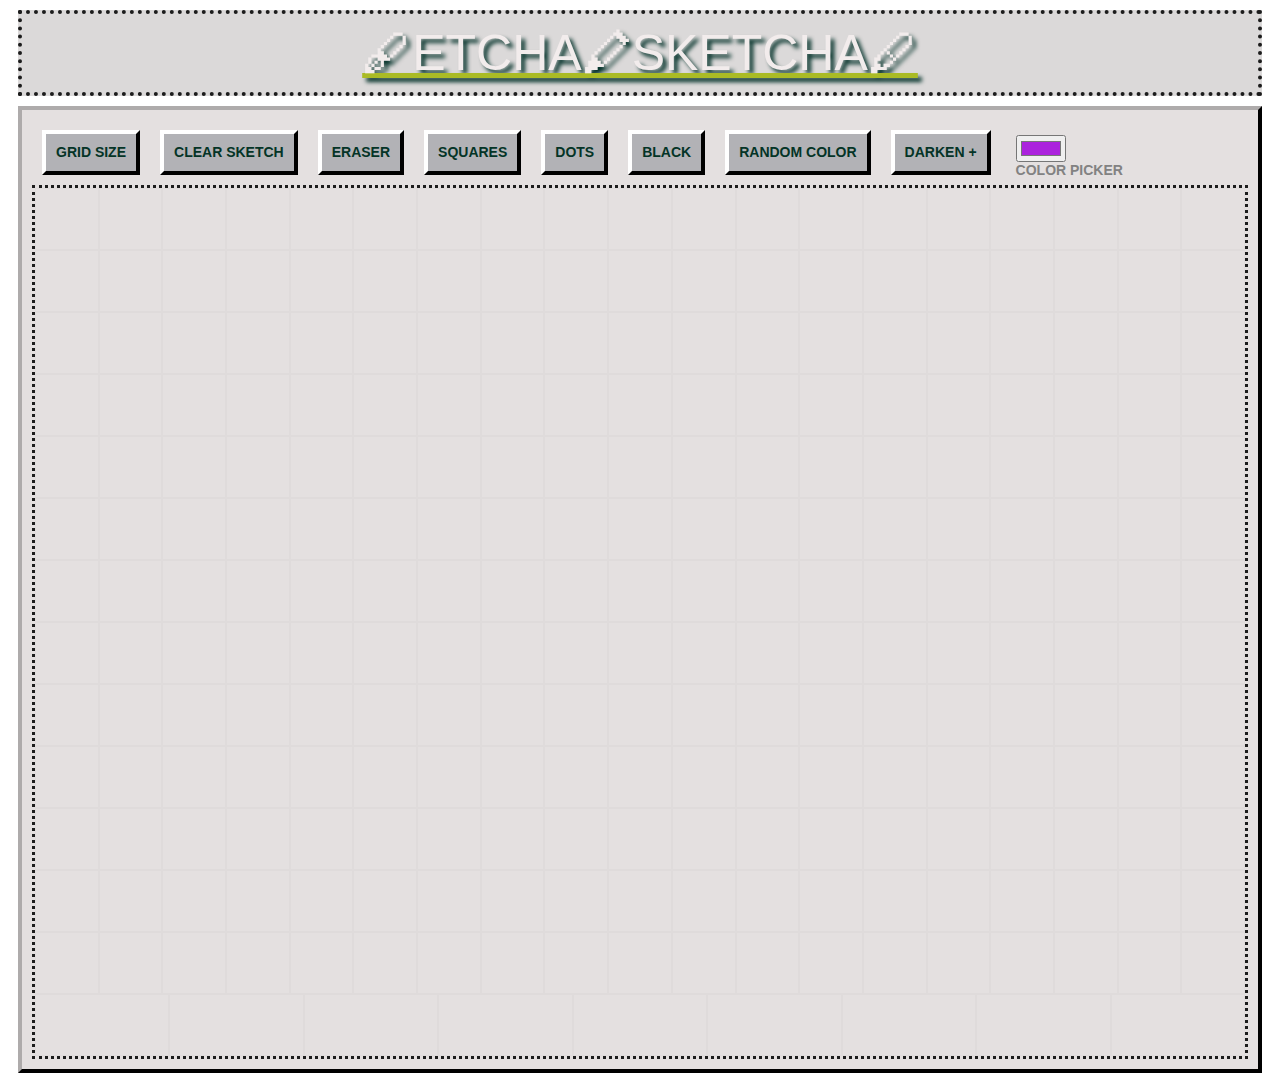
<file: resources/etcha-sketcha/etcha-sketcha.html>
<HTML>
    <!DOCTYPE html>
    <html>
    
    <head>
        <meta charset="UTF-8">
        <title>etcha-sketcha</title>
        <link rel="preconnect" href="https://fonts.googleapis.com">
        <link rel="preconnect" href="https://fonts.gstatic.com" crossorigin>
        <link
        href="https://fonts.googleapis.com/css2?family=Roboto:ital,wght@0,100;0,300;0,400;0,500;0,700;0,900;1,100;1,300;1,400;1,500;1,700;1,900&display=swap"
        rel="stylesheet">
        <link rel="stylesheet" href="etcha-sketcha.css">
            


            </head>
    <body>
        <div id="header" class="header">
            <h1>🖋Etcha🖍Sketcha🖊</h1>
        </div>
        <div>
        </div>
    
        <div id="btnContainer" class="btnContainer">
        <div id="controls">
            <button id="grid_size" class="button">GRID SIZE</button>
            <button id="reset" class="button">CLEAR SKETCH</button>
            <button id="eraser" class="button">ERASER</button>
            <button id="squares" class="button">SQUARES</button>
            <button id="dots" class="button">DOTS</button>
            <button id="black" class="button">BLACK</button>
            <button id="random_color" class="button">RANDOM COLOR </button>
            <button id="shader" class="button">DARKEN +</button>
            <div id="colorDiv">
                <input type="color" id="color" class="button" value="#ab23dd">
                <h3>COLOR PICKER</h3>
            </div>
            
           
        <div class="divContainer" id="divContainer">    
            <div id="container" class="container">
                </div>
                </div>
            </div>

        </div>
        <script src="etcha-sketcha.js">
    
    
          
        </script>
    </body>
    
    </html>
</file>
<file: 01_beta_calculator/calculator_index.css>
#calculator_border{

}
#calculator_body{
    display: flex;
    
    justify-content: center;
    align-items: center;
    /* background-color: #2196F3; */

}
.grid-container {
    font-family: Impact, Haettenschweiler, 'Arial Narrow Bold', sans-serif;
    display: grid;
    grid-template-columns: auto auto auto auto;
    /* box-sizing: border-box; */
}
#output-display{
    grid-area: 1/1/4/5;
}
#display-div{
    min-height: 80%;
    box-sizing: border-box;
}
#results{
    box-sizing: border-box;
    background-color: #cbe0f1;
    color: #031423;
    padding: 10px;
    text-align: left;
}

.grid-container > div{
    background-color: #cbe0f1;
    padding: 13px;
    margin: 3px;
}
  .grid-item {
    background-color: rgba(255, 255, 255, 0.8);
    border: 1px solid rgba(0, 0, 0, 0.8);
    padding: 10%;
    font-size: 30px;
    text-align: center;
  }

  input{
    font-size: xxx-large;
  }
</file>
<file: 02_beta_calculator/calculator_index.css>
#calculator_border{

}
#calculator_body{
    display: flex;
    
    justify-content: center;
    align-items: center;
    /* background-color: #2196F3; */

}
.grid-container {
    font-family: Impact, Haettenschweiler, 'Arial Narrow Bold', sans-serif;
    display: grid;
    grid-template-columns: auto auto auto auto;
    /* box-sizing: border-box; */
}
#output-display{
    grid-area: 1/1/4/5;
}
#display-div{
    min-height: 80%;
    box-sizing: border-box;
}
#results{
    box-sizing: border-box;
    background-color: #cbe0f1;
    color: #031423;
    padding: 10px;
    text-align: left;
}

.grid-container > div{
    background-color: #cbe0f1;
    padding: 13px;
    margin: 3px;
}
  .grid-item {
    background-color: rgba(255, 255, 255, 0.8);
    border: 1px solid rgba(0, 0, 0, 0.8);
    padding: 10%;
    font-size: 30px;
    text-align: center;
  }

  input{
    font-size: xxx-large;
  }
</file>
<file: 03_beta_calculator/calculator_index.css>
#calculator_border{

}
#calculator_body{
    display: flex;
    
    justify-content: center;
    align-items: center;
    /* background-color: #2196F3; */

}
.grid-container {
    font-family: Impact, Haettenschweiler, 'Arial Narrow Bold', sans-serif;
    display: grid;
    grid-template-columns: auto auto auto auto;
    /* box-sizing: border-box; */
}
#output-display{
    grid-area: 1/1/4/5;
}
#display-div{
    min-height: 80%;
    box-sizing: border-box;
}
#results{
    box-sizing: border-box;
    background-color: #cbe0f1;
    color: #031423;
    padding: 10px;
    text-align: left;
}

.grid-container > div{
    background-color: #cbe0f1;
    padding: 13px;
    margin: 3px;
}
  .grid-item {
    background-color: rgba(255, 255, 255, 0.8);
    border: 1px solid rgba(0, 0, 0, 0.8);
    padding: 10%;
    font-size: 30px;
    text-align: center;
  }

  input{
    font-size: xxx-large;
  }
</file>
<file: calculator_test/test_calc.css>
div{
    display: flex;
    align-items: center;
    justify-content: center;
    width: 45px;
    height: 45px;
    border: 1px solid;
    text-size-adjust: 5px;
    font-size: x-large;
    font-weight: bold;
    font-family: Impact, 'Arial Narrow Bold', sans-serif;

}

#test{
    display: flex;
    align-items: center;
    justify-content: center;
    width: 450px;
    height: 45px;
    border: 1px solid;
    text-size-adjust: 5px;
    font-size: x-large;
    font-weight: bold;
    font-family: Impact, 'Arial Narrow Bold', sans-serif;

}
</file>
<file: resources/01 - JavaScript Drum Kit/style.css>
html {
  font-size: 10px;
  background: url('./background.jpg') bottom center;
  background-size: cover;
}

body,html {
  margin: 0;
  padding: 0;
  font-family: sans-serif;
}

.keys {
  display: flex;
  flex: 1;
  min-height: 100vh;
  align-items: center;
  justify-content: center;
}

.key {
  border: .4rem solid black;
  border-radius: .5rem;
  margin: 1rem;
  font-size: 1.5rem;
  padding: 1rem .5rem;
  transition: all .07s ease;
  width: 10rem;
  text-align: center;
  color: white;
  background: rgba(0,0,0,0.4);
  text-shadow: 0 0 .5rem black;
}

.playing {
  transform: scale(1.1);
  border-color: #ffc600;
  box-shadow: 0 0 1rem #ffc600;
}

kbd {
  display: block;
  font-size: 4rem;
}

.sound {
  font-size: 1.2rem;
  text-transform: uppercase;
  letter-spacing: .1rem;
  color: #ffc600;
}
</file>
<file: resources/etcha-sketcha/etcha-sketcha.css>
/* <div> child of <body> */
#header {
    display: flex;
    justify-content: center;
    border: dotted;
    border-color: #1c1c1c;
    border-width: 4px;
    background-color: #dbd9d9;
    padding: 10px;
    margin: 10px;
}

/* child of <div> #header */
h1 {
    font: 50px ' Sans', sans-serif;
    font-family: Impact, 'Arial Narrow Bold', sans-serif;
    color: rgb(242, 236, 236);
    text-align: center;
    text-transform: uppercase;
    text-shadow: 4px 4px 4px rgb(4, 50, 42);
    margin: 0;
    padding: 0;
    text-decoration: underline;
    text-decoration-color: rgb(170, 187, 37);
}
#colorDiv {
    margin-top: auto;
    margin-bottom: auto;
    height: 35px;
    padding: 15px



}

h3{
    font-size: 14px;
    color: rgb(130,130,130);
    font-family: open sans, sans-serif;
    margin-top: auto;
    margin-bottom:auto;
    display:flex;
    flex-basis: content;
    justify-content: center;
}

/* <div> child of <body> */
#controls {
    display: flex;
    flex-wrap: wrap;
    flex-shrink: 50%;
    border-top: 4px solid rgb(174, 171, 171);
    border-left: 4px solid rgb(174, 171, 171);
    border-right: 4px solid #000;
    border-bottom: 4px solid #000;
    display: flex;
    flex-direction: row;
    padding: 10px;
    margin: 10px;
    min-height: 25px;
    background-color: rgb(228, 224, 224);
}

/*  unique id labeled children of <div> #controls> */
button {
    display: flex;
    flex-wrap: wrap;
    border-top: 4px solid #fff;
    border-left: 4px solid #fff;
    border-right: 4px solid #000;
    border-bottom: 4px solid #000;
    padding: 10px;
    margin: 10px;
    min-height: 13px;
    background-color: rgb(178, 178, 182);
    font-family: 'Open Sans', sans-serif;
    font-weight: 800;
    font-size: 14px;
    color: rgb(4, 52, 38);
    cursor: pointer;
}




/* contains the container that holds the grid  */
.divContainer {
    width: auto;
    margin: auto;
    justify-content: center;
    /* border:rgb(170, 187, 37) 4px solid; */
    /* align-items: center; */
}

/* contains the grid items */
.container {
    box-sizing: border-box;
    display: flex;
    flex-wrap: wrap;
    justify-content: center;
    flex-basis: 100%;
    border: dotted;
    border-color: #1c1c1c;
}

.grid {
    display: flex;
    object-fit: cover;
    flex: auto;
    border: 1px solid rgba(187, 186, 186, 0.123);
    /* background-color: rgba(186, 190, 188, 0.089); */
}
</file>
